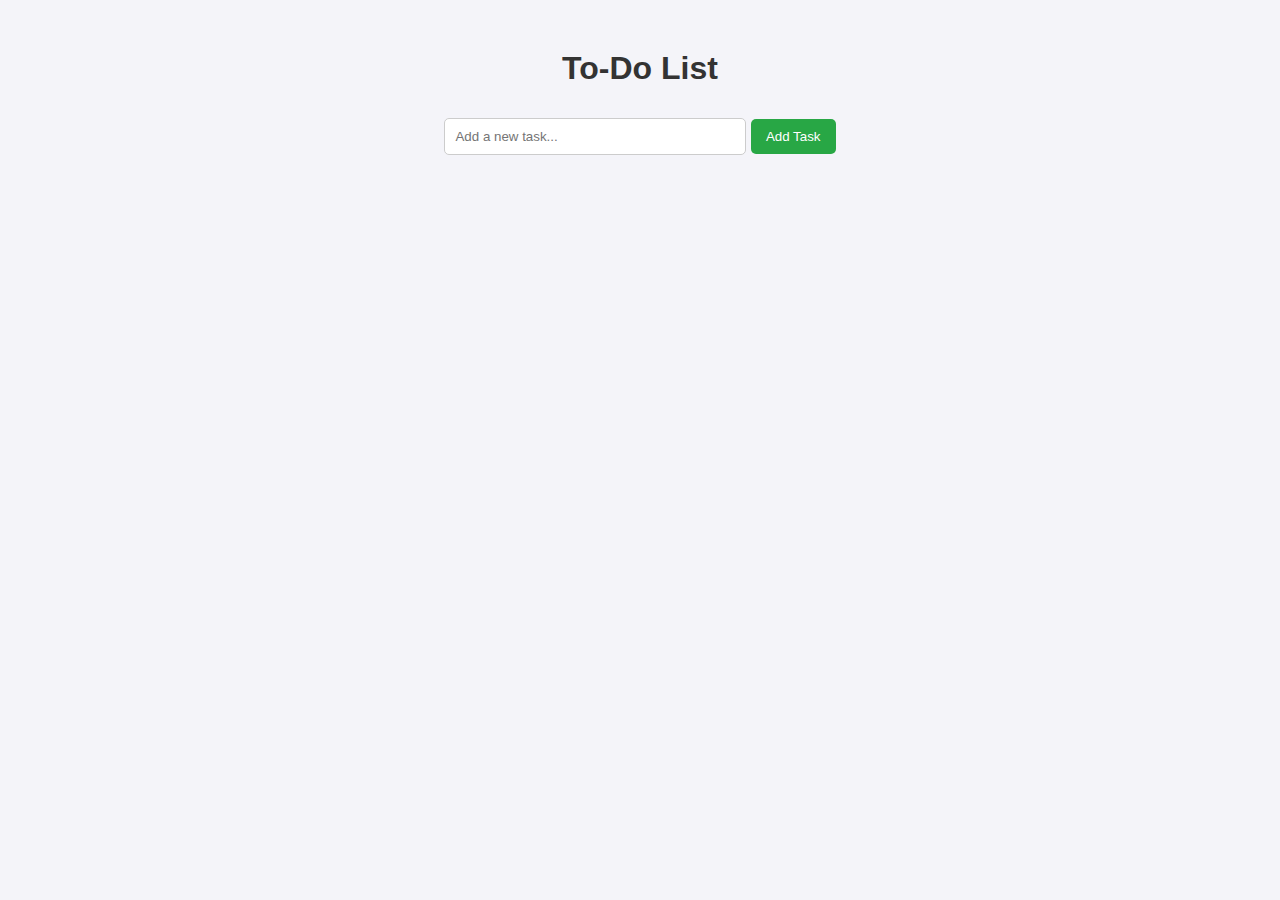
<file: Task 1/index.html>
<!DOCTYPE html>
<html lang="en">
<head>
  <meta charset="UTF-8">
  <meta name="viewport" content="width=device-width, initial-scale=1.0">
  <link rel="stylesheet" href="style.css">
  <title>To-Do List</title>
  
</head>
<body>
  <div class="container">
    <h1>To-Do List</h1>
    <input type="text" id="taskInput" placeholder="Add a new task..." />
    <button onclick="addTask()">Add Task</button>
    <ul id="taskList"></ul>
  </div>
  <script src="app.js"></script>
</body>
</html>
</file>
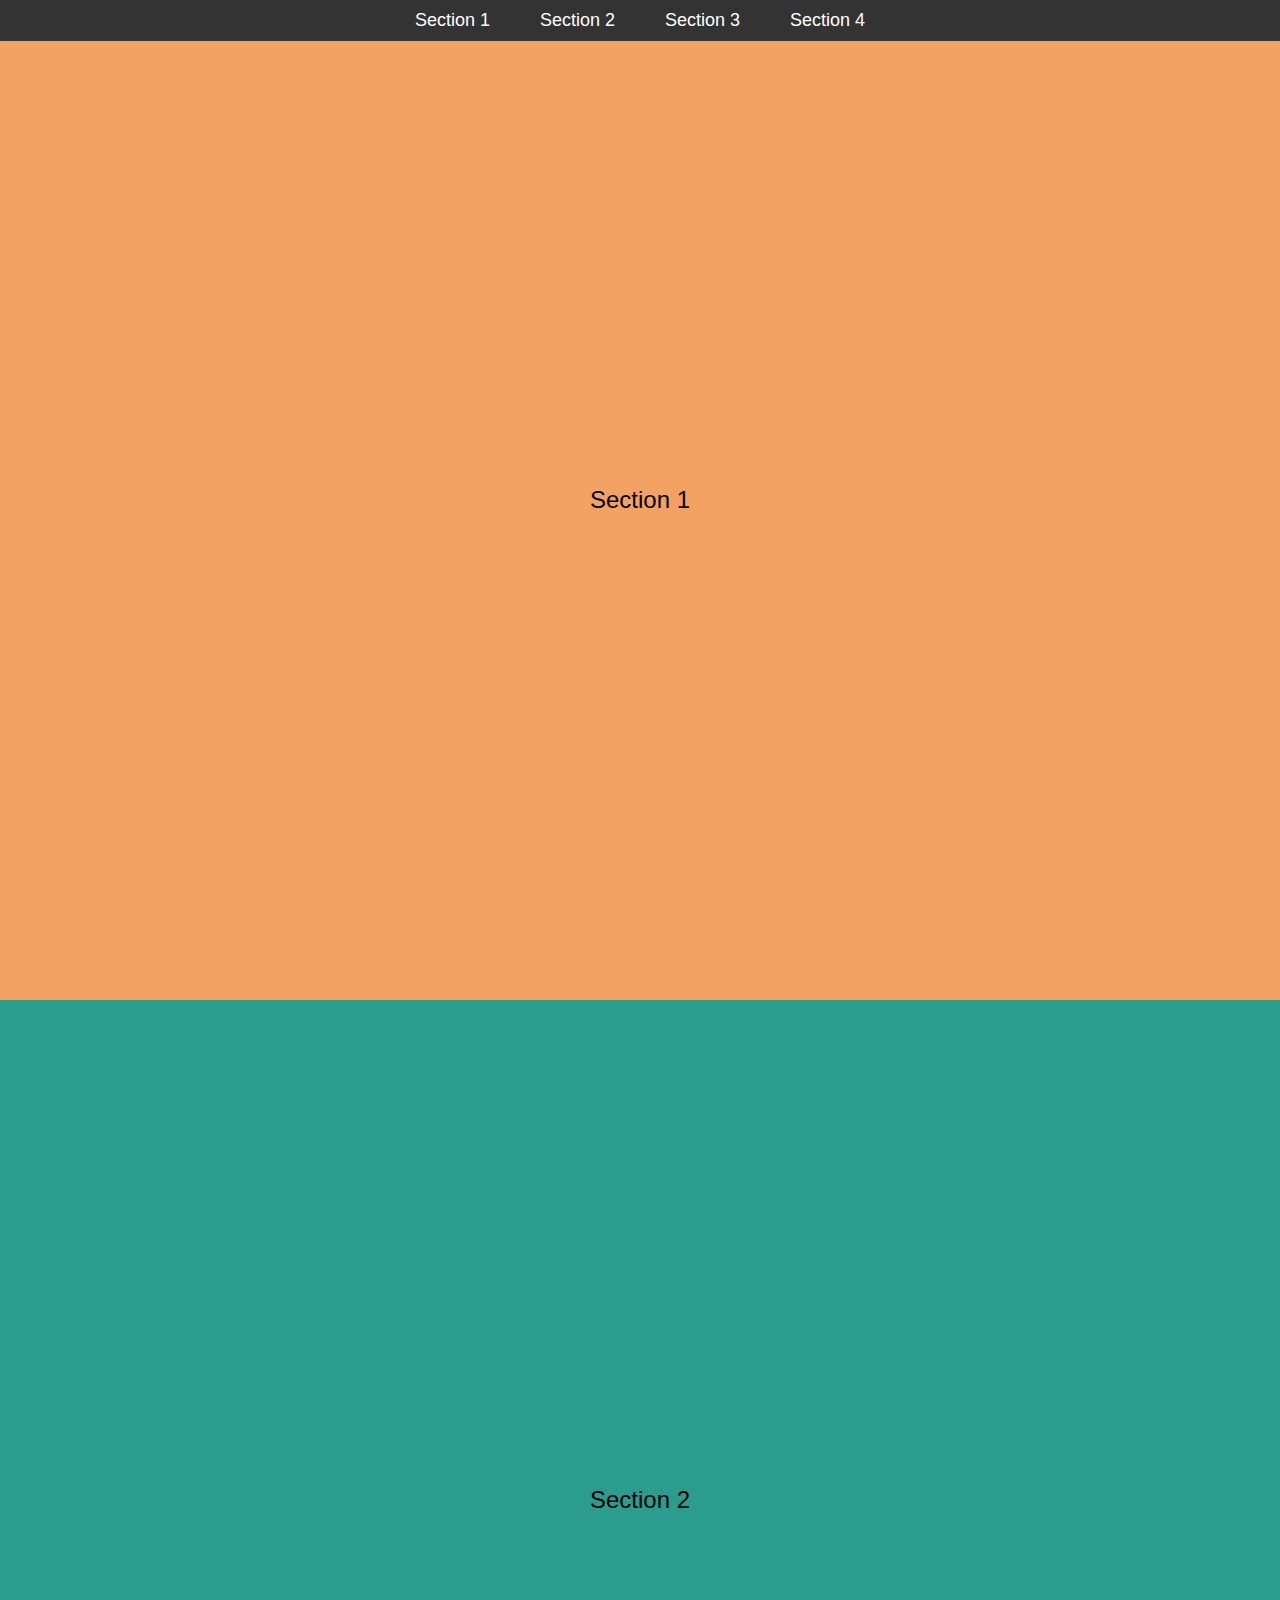
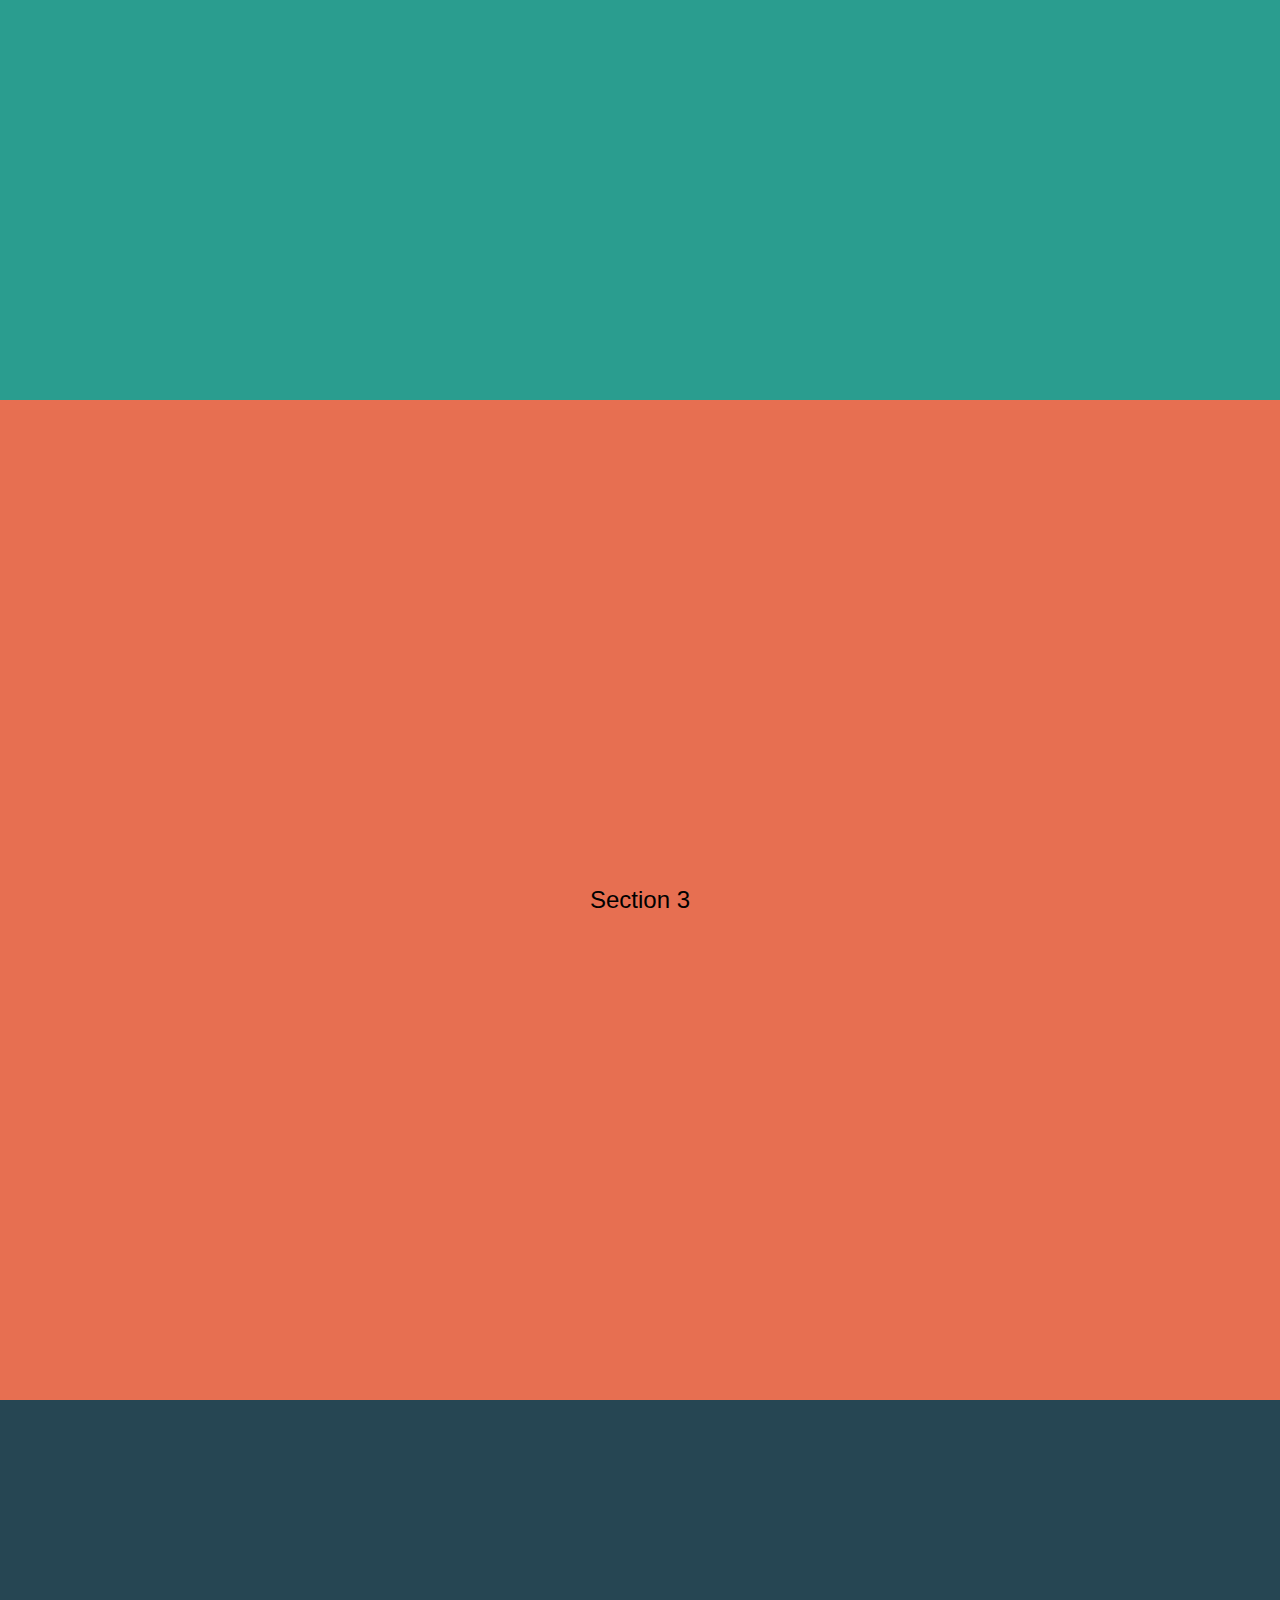
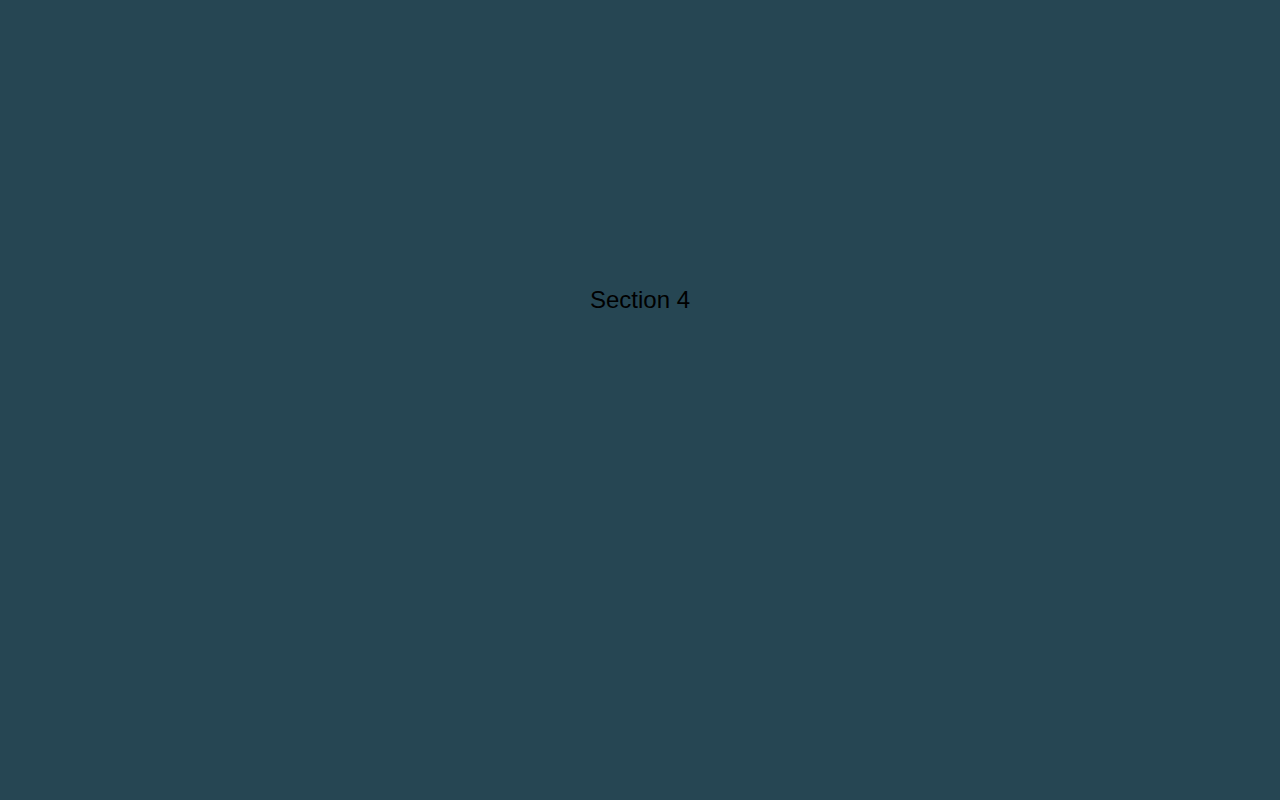
<file: Task 2/index.html>
<!DOCTYPE html>
<html lang="en">
<head>
  <meta charset="UTF-8">
  <meta name="viewport" content="width=device-width, initial-scale=1.0">
  <title>Dynamic Navigation Menu</title>
  <link rel="stylesheet" href="styles.css">
</head>
<body>
  <nav>
    <ul>
      <li><a href="#section1" class="nav-link">Section 1</a></li>
      <li><a href="#section2" class="nav-link">Section 2</a></li>
      <li><a href="#section3" class="nav-link">Section 3</a></li>
      <li><a href="#section4" class="nav-link">Section 4</a></li>
    </ul>
  </nav>

  <section id="section1">Section 1</section>
  <section id="section2">Section 2</section>
  <section id="section3">Section 3</section>
  <section id="section4">Section 4</section>

  <script src="script.js"></script>
</body>
</html>
</file>
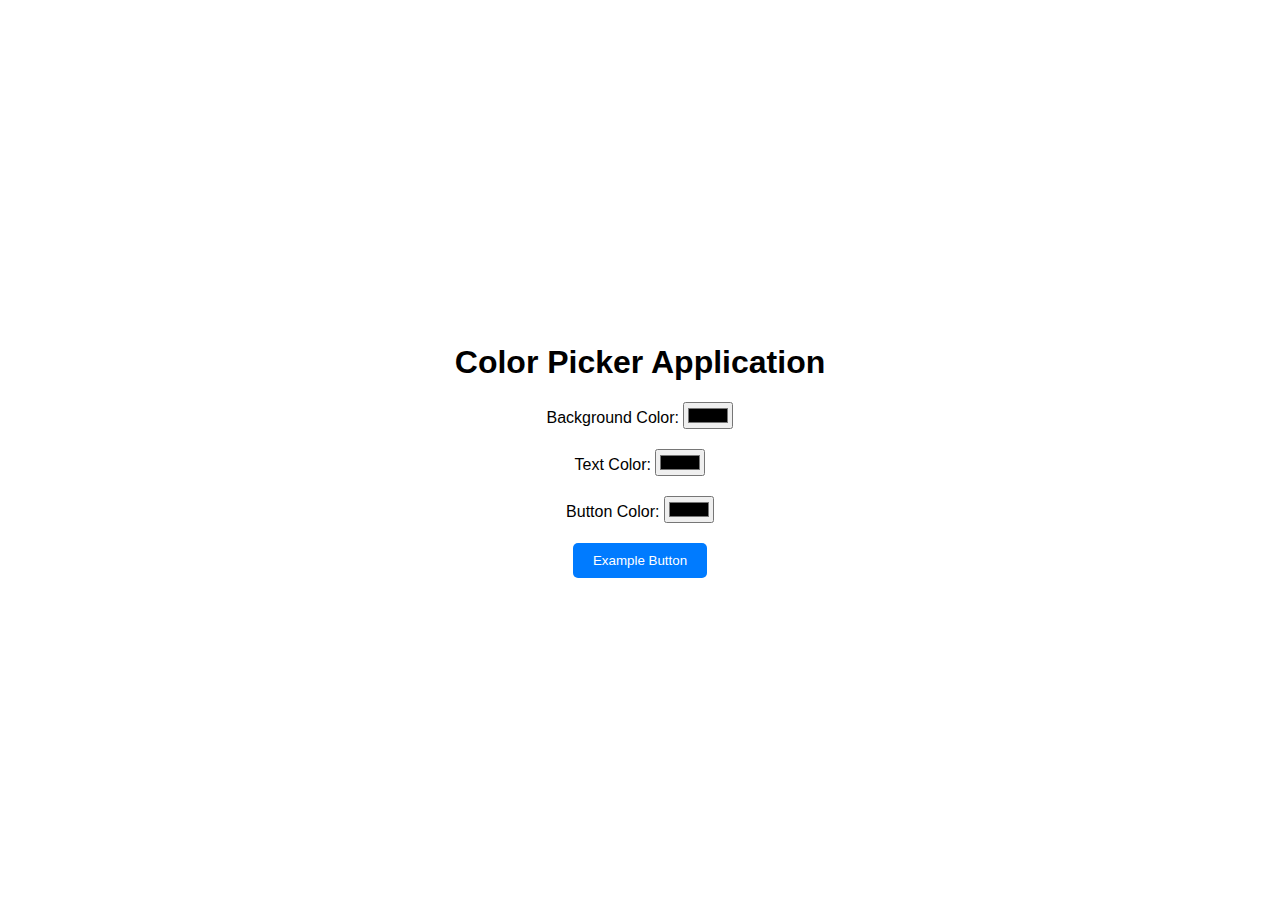
<file: Task 4/index.html>
<!DOCTYPE html>
<html lang="en">
<head>
  <meta charset="UTF-8">
  <meta name="viewport" content="width=device-width, initial-scale=1.0">
  <title>Color Picker Application</title>
  <link rel="stylesheet" href="styles.css">
</head>
<body>
  <div class="container">
    <h1>Color Picker Application</h1>
    <div class="color-picker">
      <label for="backgroundColor">Background Color:</label>
      <input type="color" id="backgroundColor" />
    </div>
    <div class="color-picker">
      <label for="textColor">Text Color:</label>
      <input type="color" id="textColor" />
    </div>
    <div class="color-picker">
      <label for="buttonColor">Button Color:</label>
      <input type="color" id="buttonColor" />
    </div>
    <button id="exampleButton">Example Button</button>
  </div>
  <script src="script.js"></script>
</body>
</html>
</file>
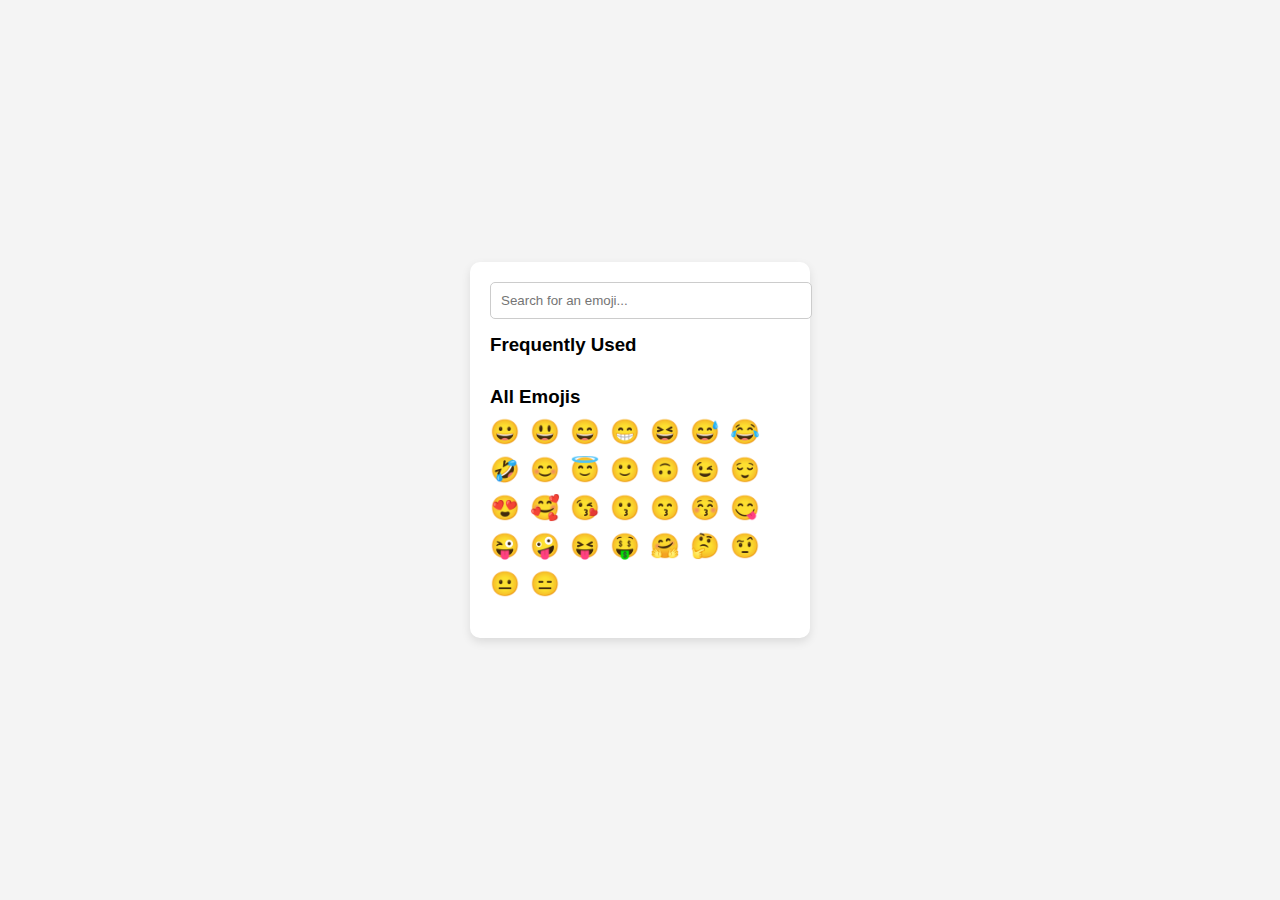
<file: Task 6/index.html>
<!DOCTYPE html>
<html lang="en">
<head>
  <meta charset="UTF-8">
  <meta name="viewport" content="width=device-width, initial-scale=1.0">
  <title>Emoji Picker</title>
  <link rel="stylesheet" href="styles.css">
</head>
<body>
  <div class="emoji-picker-container">
    <input type="text" id="searchInput" placeholder="Search for an emoji..." />
    <div id="frequentEmojis" class="emoji-section">
      <h3>Frequently Used</h3>
      <div id="frequentList" class="emoji-list"></div>
    </div>
    <div id="emojiResults" class="emoji-section">
      <h3>All Emojis</h3>
      <div id="emojiList" class="emoji-list"></div>
    </div>
  </div>
  <script src="script.js"></script>
</body>
</html>
</file>
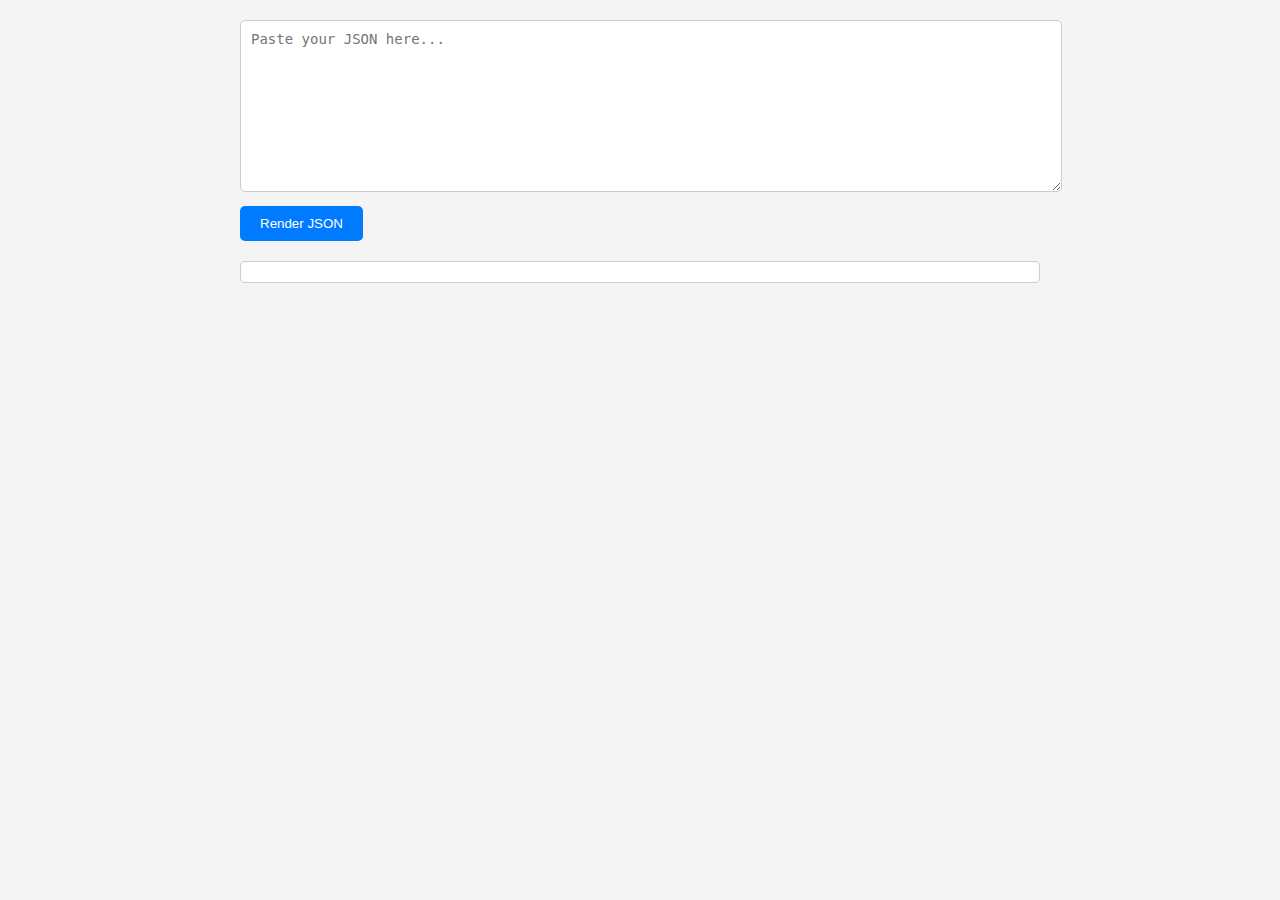
<file: Task 7/index.html>
<!DOCTYPE html>
<html lang="en">
<head>
  <meta charset="UTF-8">
  <meta name="viewport" content="width=device-width, initial-scale=1.0">
  <title>Collapsible JSON Viewer</title>
  <link rel="stylesheet" href="styles.css">
</head>
<body>
  <div class="json-viewer-container">
    <textarea id="jsonInput" placeholder="Paste your JSON here..."></textarea>
    <button id="renderButton">Render JSON</button>
    <div id="jsonOutput" class="json-output"></div>
  </div>

  <script src="script.js"></script>
</body>
</html>
</file>
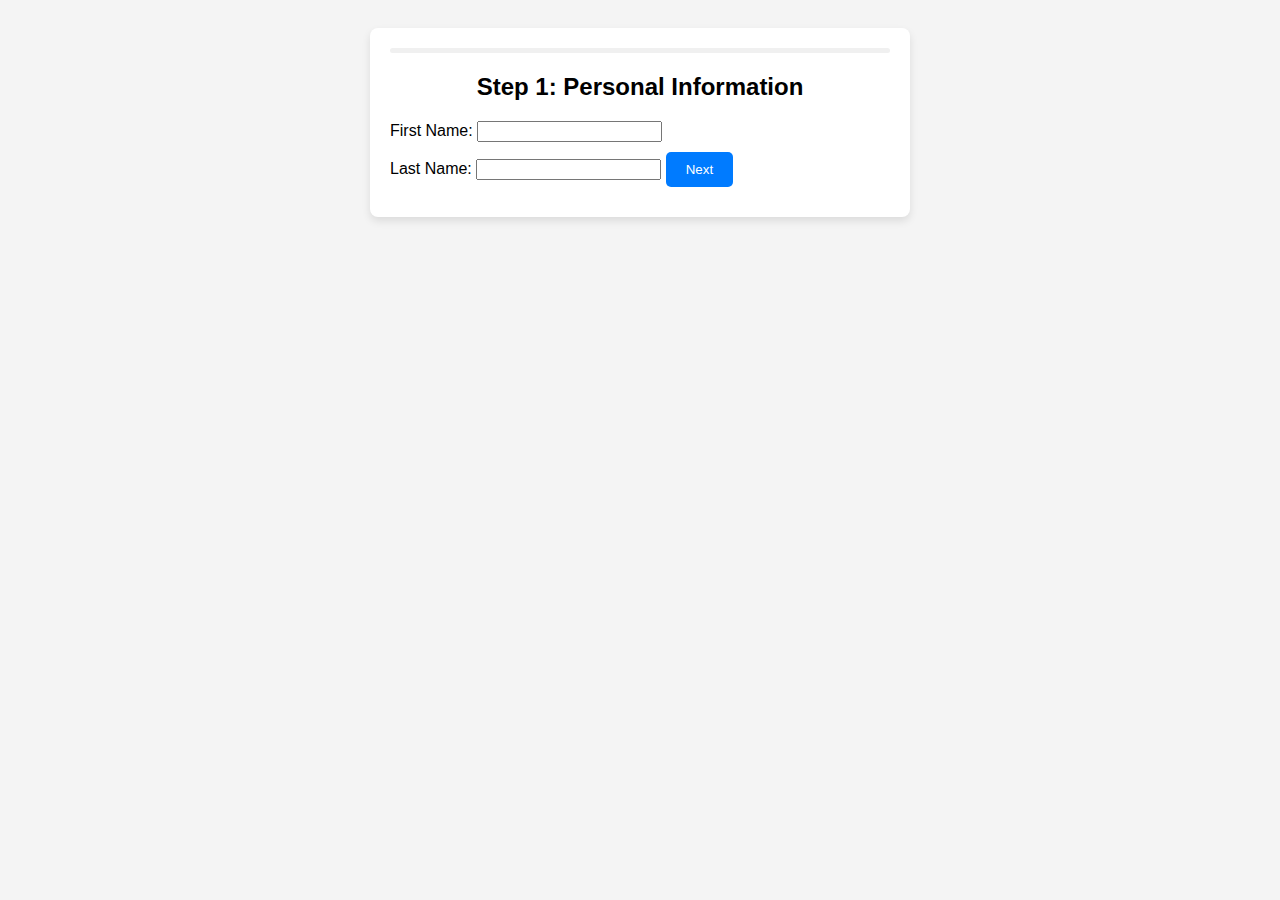
<file: Task 8/index.html>
<!DOCTYPE html>
<html lang="en">
<head>
  <meta charset="UTF-8">
  <meta name="viewport" content="width=device-width, initial-scale=1.0">
  <title>Multi-Step Form</title>
  <link rel="stylesheet" href="styles.css">
</head>
<body>

  <div class="form-container">
    <form id="multiStepForm">
      <div class="progress-bar">
        <div class="progress" id="progress"></div>
      </div>

      <!-- Step 1: Personal Information -->
      <div class="form-step" id="step1">
        <h2>Step 1: Personal Information</h2>
        <label for="firstName">First Name:</label>
        <input type="text" id="firstName" name="firstName" required><br>
        <label for="lastName">Last Name:</label>
        <input type="text" id="lastName" name="lastName" required>
        <button type="button" id="next1">Next</button>
      </div>

      <!-- Step 2: Contact Information -->
      <div class="form-step" id="step2">
        <h2>Step 2: Contact Information</h2>
        <label for="email">Email:</label>
        <input type="email" id="email" name="email" required>
        <label for="phone">Phone:</label>
        <input type="tel" id="phone" name="phone" required>
        <button type="button" id="prev2">Previous</button>
        <button type="button" id="next2">Next</button>
      </div>

      <!-- Step 3: Confirmation -->
      <div class="form-step" id="step3">
        <h2>Step 3: Confirmation</h2>
        <p>Review your details before submitting:</p>
        <ul>
          <li><strong>First Name:</strong> <span id="confirmFirstName"></span></li>
          <li><strong>Last Name:</strong> <span id="confirmLastName"></span></li>
          <li><strong>Email:</strong> <span id="confirmEmail"></span></li>
          <li><strong>Phone:</strong> <span id="confirmPhone"></span></li>
        </ul>
        <button type="button" id="prev3">Previous</button>
        <button type="submit" id="submitForm">Submit</button>
      </div>
    </form>
  </div>

  <script src="script.js"></script>
</body>
</html>
</file>
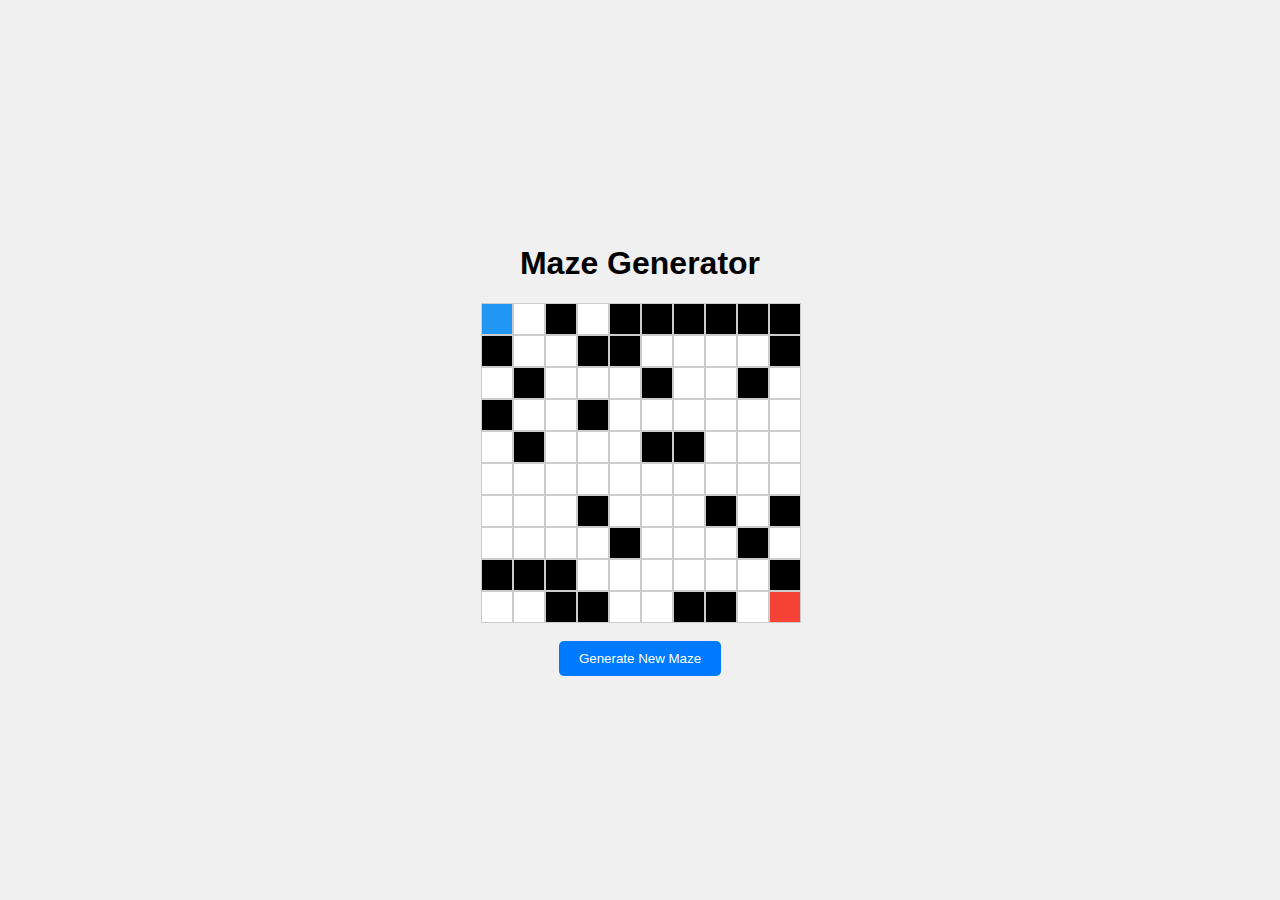
<file: Task 9/index.html>
<!DOCTYPE html>
<html lang="en">
<head>
  <meta charset="UTF-8">
  <meta name="viewport" content="width=device-width, initial-scale=1.0">
  <title>Maze Generator</title>
  <link rel="stylesheet" href="styles.css">
</head>
<body>
  <div class="container">
    <h1>Maze Generator</h1>
    <div id="maze-container"></div>
    <button id="generateMazeButton">Generate New Maze</button>
  </div>

  <script src="script.js"></script>
</body>
</html>
</file>
<file: Task 1/style.css>
body {
    font-family: Arial, sans-serif;
    margin: 0;
    padding: 0;
    background-color: #f4f4f9;
    color: #333;
    text-align: center;
  }

  .container {
    margin: 50px auto;
    max-width: 400px;
  }

  input[type="text"] {
    width: 70%;
    padding: 10px;
    margin: 10px 0;
    border: 1px solid #ccc;
    border-radius: 5px;
  }

  button {
    padding: 10px 15px;
    border: none;
    border-radius: 5px;
    background-color: #28a745;
    color: white;
    cursor: pointer;
  }

  button:hover {
    background-color: #218838;
  }

  ul {
    list-style: none;
    padding: 0;
  }

  li {
    padding: 10px;
    margin: 5px 0;
    background: #fff;
    border: 1px solid #ddd;
    border-radius: 5px;
    display: flex;
    justify-content: space-between;
    align-items: center;
  }

  li.completed {
    text-decoration: line-through;
    color: gray;
  }

  .remove-btn {
    background-color: #dc3545;
    padding: 5px 10px;
    border: none;
    color: white;
    border-radius: 5px;
    cursor: pointer;
  }

  .remove-btn:hover {
    background-color: #c82333;
  }
</file>
<file: Task 2/styles.css>
body {
    margin: 0;
    font-family: Arial, sans-serif;
  }
  
  nav {
    position: fixed;
    top: 0;
    width: 100%;
    background: #333;
    padding: 10px 0;
    z-index: 1000;
  }
  
  nav ul {
    list-style: none;
    display: flex;
    justify-content: center;
    margin: 0;
    padding: 0;
  }
  
  nav ul li {
    margin: 0 15px;
  }
  
  nav ul li a {
    text-decoration: none;
    color: white;
    font-size: 18px;
    padding: 5px 10px;
  }
  
  nav ul li a.active {
    background-color: #28a745;
    border-radius: 5px;
  }
  
  section {
    height: 100vh;
    padding: 50px;
    display: flex;
    justify-content: center;
    align-items: center;
    font-size: 24px;
  }
  
  #section1 { background: #f4a261; }
  #section2 { background: #2a9d8f; }
  #section3 { background: #e76f51; }
  #section4 { background: #264653; }
</file>
<file: Task 4/styles.css>
:root {
    --background-color: #ffffff;
    --text-color: #000000;
    --button-color: #007bff;
  }
  
  body {
    font-family: Arial, sans-serif;
    margin: 0;
    padding: 0;
    background-color: var(--background-color);
    color: var(--text-color);
    display: flex;
    justify-content: center;
    align-items: center;
    height: 100vh;
  }
  
  .container {
    text-align: center;
  }
  
  .color-picker {
    margin: 20px 0;
  }
  
  button {
    padding: 10px 20px;
    border: none;
    border-radius: 5px;
    background-color: var(--button-color);
    color: white;
    cursor: pointer;
  }
  
  button:hover {
    opacity: 0.8;
  }
</file>
<file: Task 6/styles.css>
body {
    font-family: Arial, sans-serif;
    background-color: #f4f4f4;
    margin: 0;
    display: flex;
    justify-content: center;
    align-items: center;
    height: 100vh;
  }
  
  .emoji-picker-container {
    width: 300px;
    background: white;
    border-radius: 10px;
    box-shadow: 0 4px 10px rgba(0, 0, 0, 0.1);
    padding: 20px;
  }
  
  input[type="text"] {
    width: 100%;
    padding: 10px;
    border: 1px solid #ccc;
    border-radius: 5px;
    margin-bottom: 15px;
  }
  
  .emoji-section {
    margin-bottom: 20px;
  }
  
  .emoji-section h3 {
    margin: 0 0 10px;
  }
  
  .emoji-list {
    display: flex;
    flex-wrap: wrap;
    gap: 10px;
  }
  
  .emoji {
    font-size: 24px;
    cursor: pointer;
  }
  
  .emoji:hover {
    transform: scale(1.2);
  }
</file>
<file: Task 7/styles.css>
body {
    font-family: Arial, sans-serif;
    margin: 0;
    padding: 20px;
    background-color: #f4f4f4;
    color: #333;
  }
  
  .json-viewer-container {
    max-width: 800px;
    margin: 0 auto;
  }
  
  textarea {
    width: 100%;
    height: 150px;
    padding: 10px;
    border: 1px solid #ccc;
    border-radius: 5px;
    font-family: monospace;
    font-size: 14px;
    margin-bottom: 10px;
  }
  
  button {
    padding: 10px 20px;
    background-color: #007bff;
    color: white;
    border: none;
    border-radius: 5px;
    cursor: pointer;
  }
  
  button:hover {
    background-color: #0056b3;
  }
  
  .json-output {
    margin-top: 20px;
    font-family: monospace;
    font-size: 14px;
    background: #fff;
    padding: 10px;
    border-radius: 5px;
    border: 1px solid #ccc;
    overflow: auto;
  }
  
  .json-key {
    color: #d9534f;
  }
  
  .json-value {
    color: #5bc0de;
  }
  
  .json-string {
    color: #5cb85c;
  }
  
  .json-toggle {
    cursor: pointer;
    color: #0275d8;
    margin-right: 5px;
  }
</file>
<file: Task 8/styles.css>
body {
    font-family: Arial, sans-serif;
    background-color: #f4f4f4;
    padding: 20px;
  }
  
  .form-container {
    background: white;
    border-radius: 8px;
    padding: 20px;
    box-shadow: 0 4px 8px rgba(0, 0, 0, 0.1);
    max-width: 500px;
    margin: 0 auto;
  }
  
  h2 {
    text-align: center;
  }
  
  .form-step {
    display: none;
  }
  
  .form-step.active {
    display: block;
  }
  
  button {
    padding: 10px 20px;
    margin: 10px 0;
    border: none;
    background-color: #007bff;
    color: white;
    border-radius: 5px;
    cursor: pointer;
  }
  
  button:hover {
    background-color: #0056b3;
  }
  
  .progress-bar {
    height: 5px;
    background-color: #f0f0f0;
    margin-bottom: 20px;
    border-radius: 5px;
  }
  
  .progress {
    height: 100%;
    width: 0%;
    background-color: #28a745;
    border-radius: 5px;
  }
  
  ul {
    list-style: none;
    padding-left: 0;
  }
  
  ul li {
    margin-bottom: 10px;
  }
</file>
<file: Task 9/styles.css>
body {
    font-family: Arial, sans-serif;
    background-color: #f0f0f0;
    display: flex;
    justify-content: center;
    align-items: center;
    height: 100vh;
    margin: 0;
  }
  
  .container {
    text-align: center;
  }
  
  #maze-container {
    display: grid;
    grid-template-columns: repeat(10, 30px);
    grid-template-rows: repeat(10, 30px);
    gap: 2px;
    margin-top: 20px;
  }
  
  .cell {
    width: 30px;
    height: 30px;
    background-color: #ffffff;
    border: 1px solid #ccc;
  }
  
  .wall {
    background-color: #000000;
  }
  
  .start {
    background-color: #4CAF50;
  }
  
  .end {
    background-color: #f44336;
  }
  
  .path {
    background-color: #2196F3;
  }
  
  button {
    margin-top: 20px;
    padding: 10px 20px;
    background-color: #007bff;
    color: white;
    border: none;
    border-radius: 5px;
    cursor: pointer;
  }
  
  button:hover {
    background-color: #0056b3;
  }
</file>
